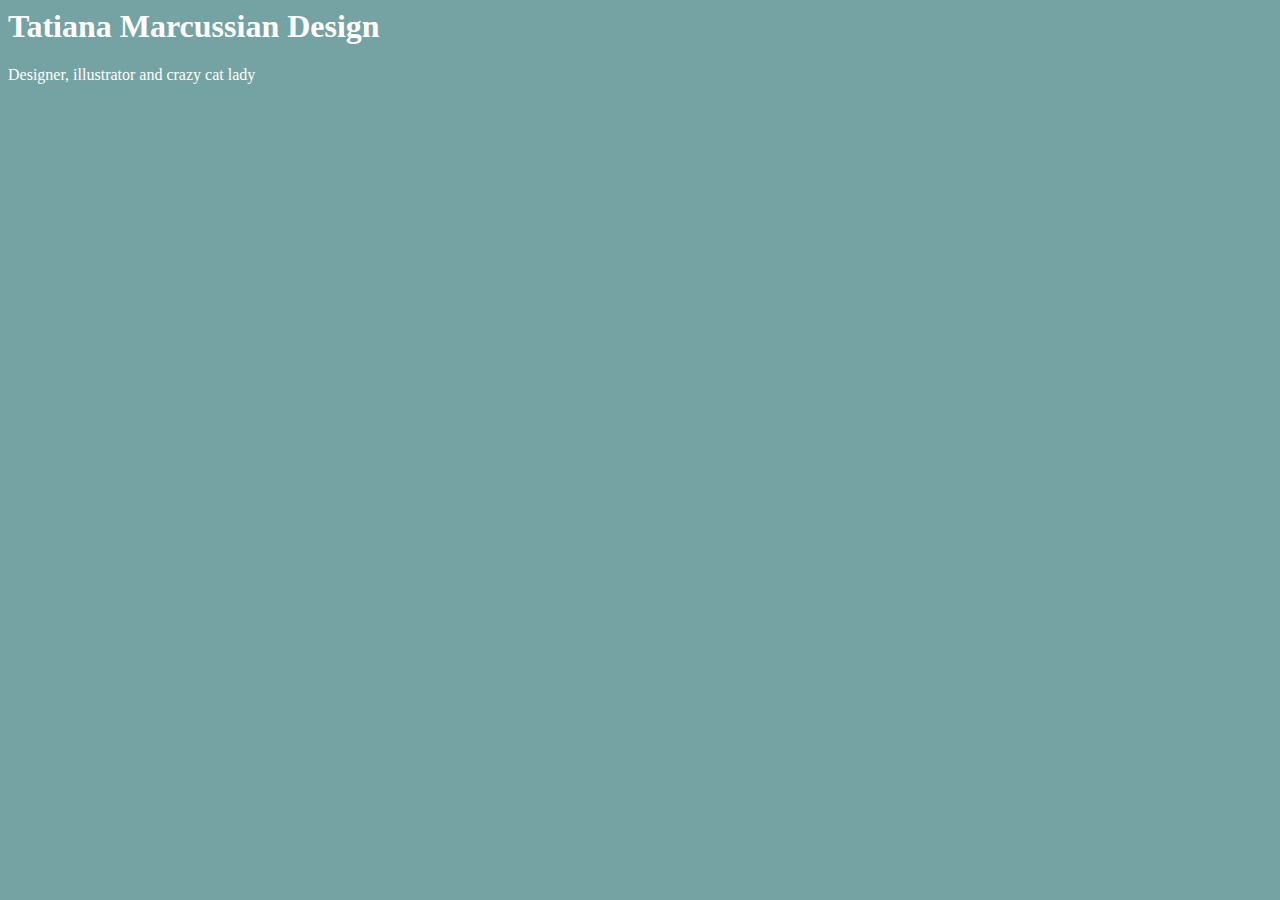
<file: index.html>
</<!DOCTYPE html>
<html>
<head>
	<title>Tatiana Marcussian</title>
	<link rel="stylesheet" type="text/css" href="css/style.css"
</head>

<body>
<h1>Tatiana Marcussian Design</h1>

<p>Designer, illustrator and crazy cat lady</p>
</body>
</html>
</file>
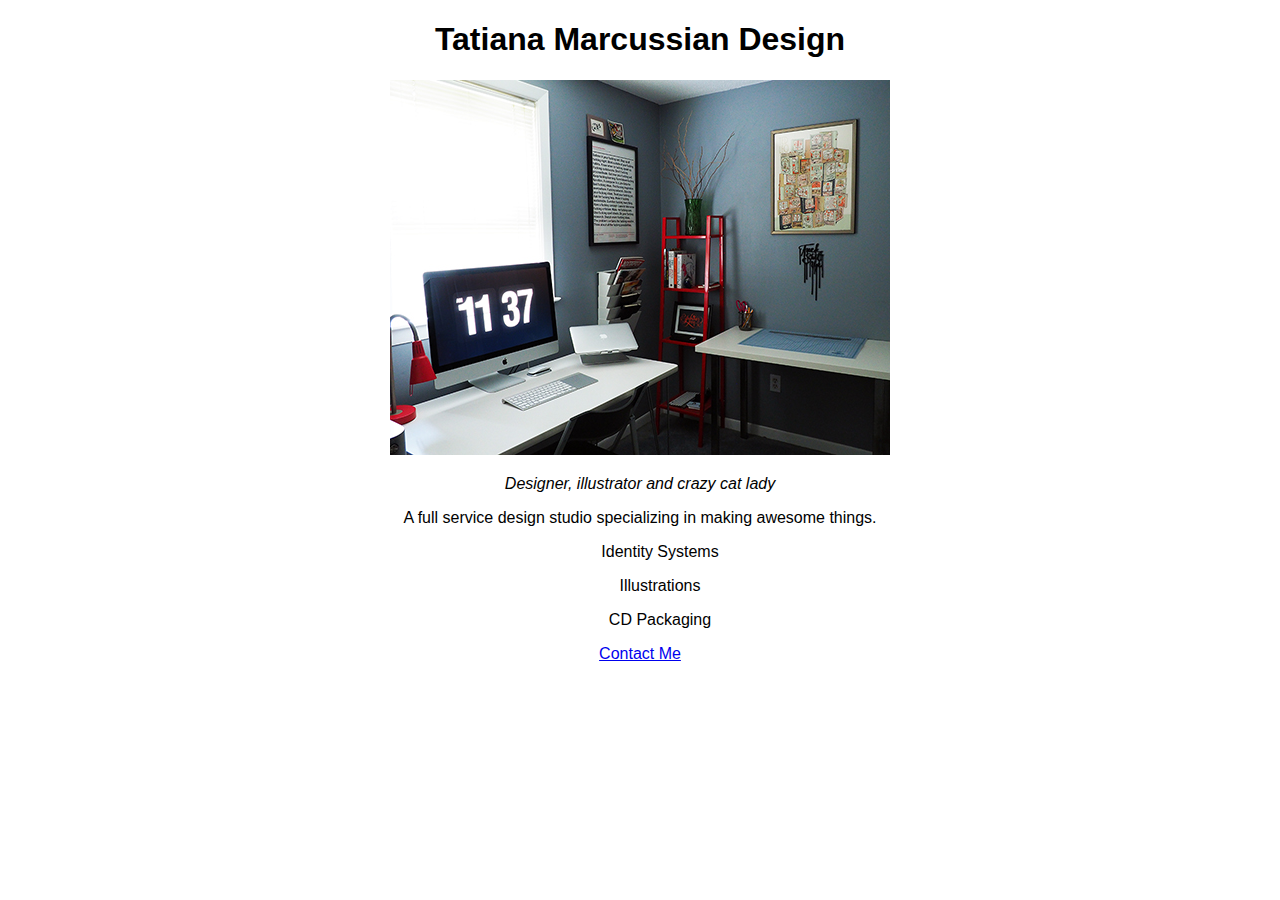
<file: week 2/index.html>
<!DOCTYPE html>
<html>
<head>
	<title>Tatiana Marcussian Design</title>
	<link rel="stylesheet" type="text/css" href="css/style.css">
</head>
<body>
	<div id="container">
	<h1>Tatiana Marcussian Design</h1>	
	<img src=images/studio.jpg>
	<p id="slogan"> Designer, illustrator and crazy cat lady</p>
	<p>	A full service design studio specializing in making awesome things.</p>
	
	<ul>Identity Systems</ul>
	<ul>Illustrations</ul>
	<ul>CD Packaging</ul>

	<a href="mailto:tatiana@tatdidthat.com?subject=Hello!">Contact Me</a>
	</div>	
</body
</html>
</file>
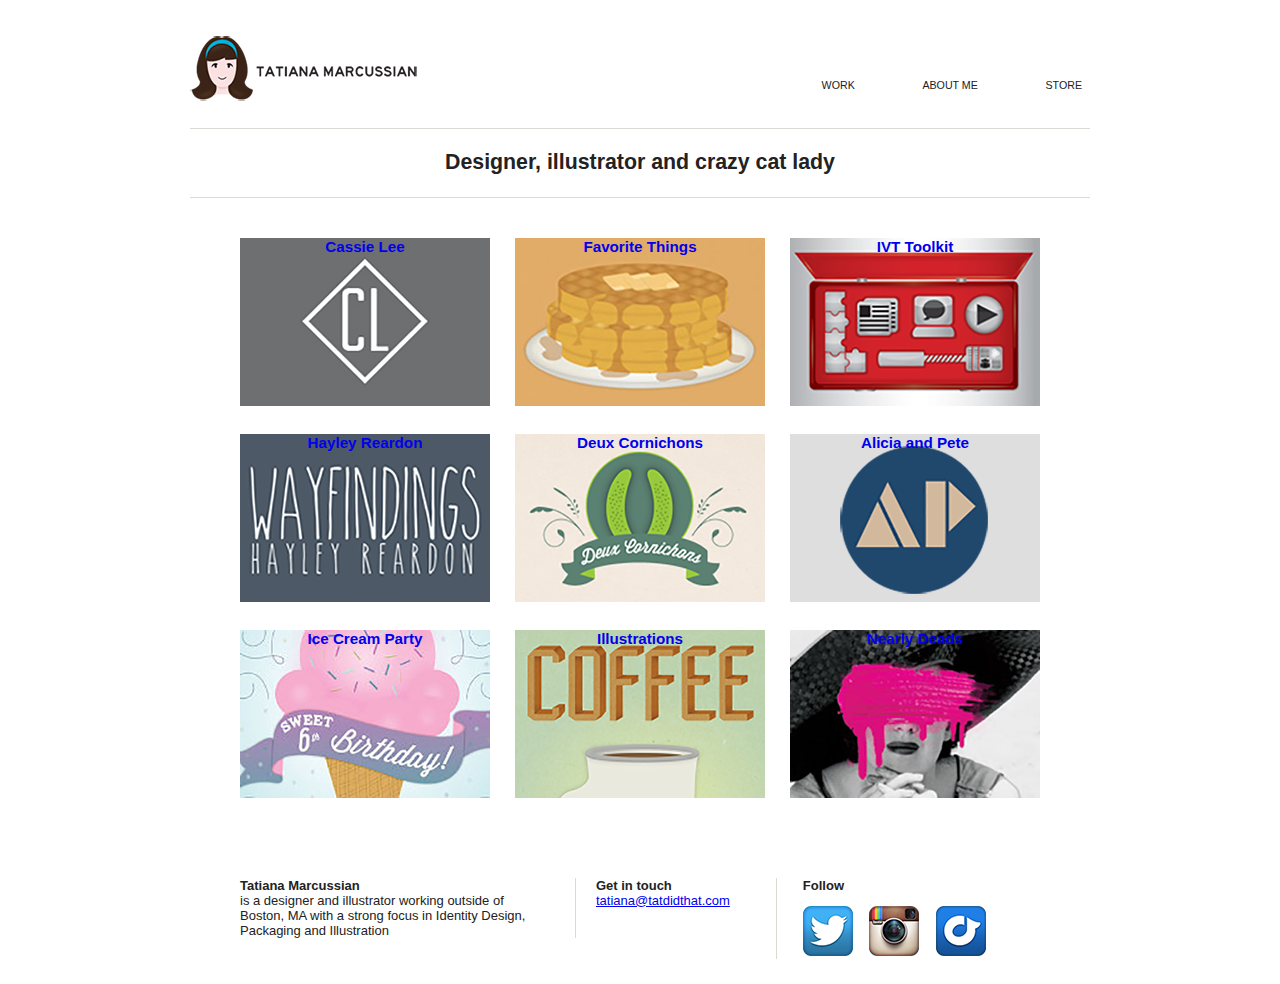
<file: week3/index.html>
<!DOCTYPE html>
<html>
<head>
	<meta charset="utf-8">
	<title>Tatiana Marcussian Design</title>
	<link rel="stylesheet" type="text/css" href="css/style.css">
	<link rel="stylesheet" type="text/css" href="css/responsive.css">
	<meta name="viewport" content="width=device-width, initial-scale=1">
</head>
<body>
	<div class="wrapper" class="clearfix"> 
	
		<header>
			<a href="index.html" target="_blank">
			<img src="images/LOGOtest6.png"></a>
			<nav>
				<a href="index.html">Work</a> 
				<a href="about.html">About Me</a>
				<a href="">Store</a>
			</nav>
		</header>
		<h1>Designer, illustrator and crazy cat lady</h1>
		<main>
			<section class="maincontainer" class="clearfix">
				<a href="portfolio.html#">
					<figure>
						<img src="images/cassiethumb.jpg" alt="Identity Design">
						<figcaption><h3>Cassie Lee</h3></figcaption>
					</figure>
				</a>
				<a href="portfolio.html#">
					<figure>
						<img src="images/waffles.jpg" alt="Illustrations">
						<figcaption><h3>Favorite Things</h3></figcaption>
					</figure>
				</a>
				<a href="portfolio.html#toolkit">
					<figure>
						<img src="images/tool.png" alt="Digital Design">
						<figcaption><h3>IVT Toolkit</h3></figcaption>
					</figure>
				</a> 
				<a href="portfolio.html#">
					<figure>
						<img src="images/way.png" alt="Packaging">
						<figcaption><h3>Hayley Reardon</h3></figcaption>
					</figure>
				</a>
				<a href="portfolio.html#">
					<figure>
						<img src="images/dc.png" alt="Identity Design">
						<figcaption><h3>Deux Cornichons</h3></figcaption>
					</figure>
				</a> 
				<a href="portfolio.html#">
					<figure>
						<img src="images/ap.png" alt="Identity Design">
						<figcaption><h3>Alicia and Pete</h3></figcaption>
					</figure>
				</a> 
					<a href="portfolio.html#">
					<figure>
						<img src="images/icecream.jpg" alt="Identity Design">
						<figcaption><h3>Ice Cream Party</h3></figcaption>
					</figure>
				</a>
				<a href="portfolio.html#">
					<figure>
						<img src="images/coffee.png" alt="Illustrations">
						<figcaption><h3>Illustrations</h3></figcaption>
					</figure>
				</a> 
				<a href="portfolio.html#">
					<figure>
						<img src="images/tonight.jpg" alt="Packaging">
						<figcaption><h3>Nearly Deads</h3></figcaption>
					</figure>
				</a> 
			</section>
	</main>	
		<section id="bottomblock" class="clearfix">
		<div>
			<section class="footercolumnleft">
				<h4>Tatiana Marcussian</h4>
				<p>is a designer and illustrator working outside of Boston, MA with a strong focus in Identity Design, Packaging and Illustration</p>
			</section>	
			<section class="footercolumncenter">
				<h4>Get in touch</h4>
				<p><a href="mailto:tatiana@tatdidthat.com?subject=Hello!" target="_blank">tatiana@tatdidthat.com</a></p>
			</section>
			<section class="footercolumnright">
				<h4>Follow</h4>
				<ul class="socialbuttons">
					<li> 
						<a href="http://www.twitter.com/tatmarcussian" target="_blank">
						<img src="images/social-twitter.png"></a>
					</li>
					<li> 
						<a href="http://www.instagram.com/tatdidthat" target="_blank">
						<img src="images/social-instagram.png"></a>
					</li>
					<li> 
						<a href="http://www.rdio.com/people/TatianaMarcussian" target="_blank">
						<img src="images/social-rdio.png"></a>
					</li>
		</div>	
	</div>	
</body>
</html>
</file>
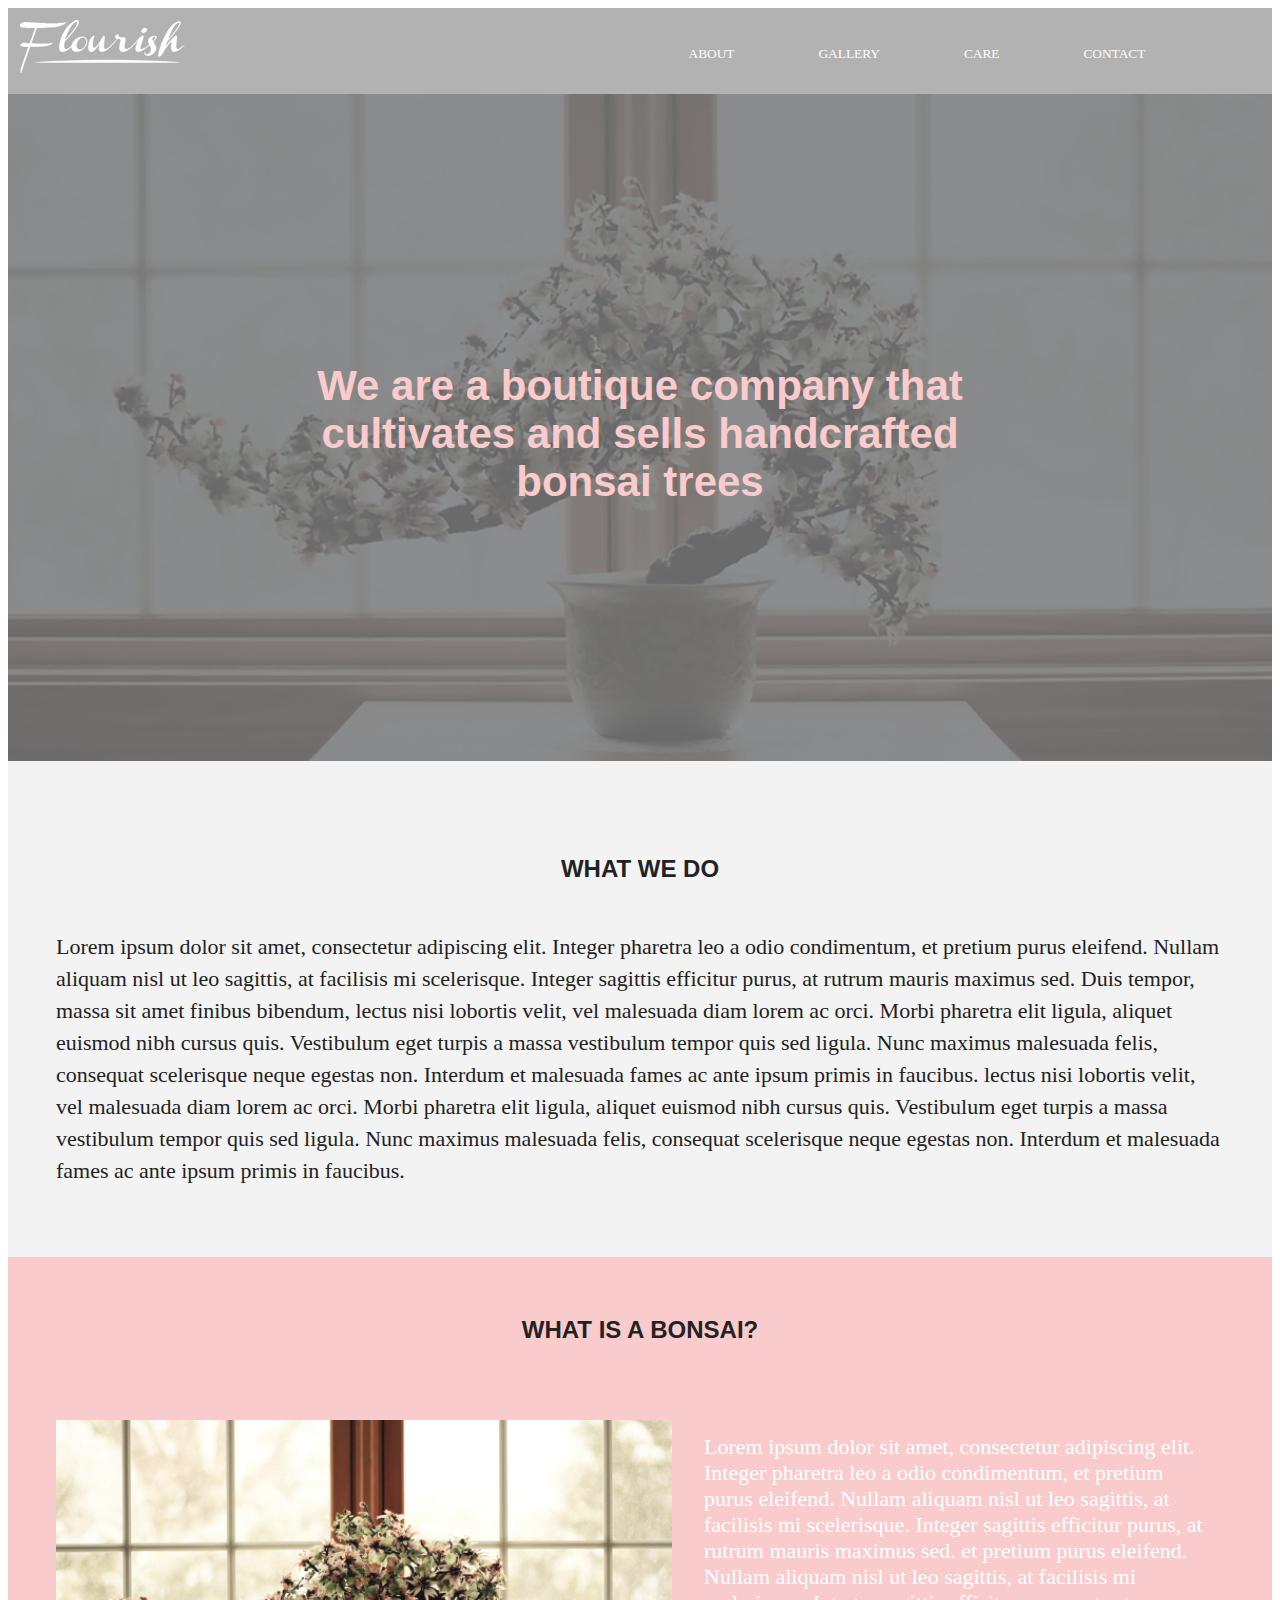
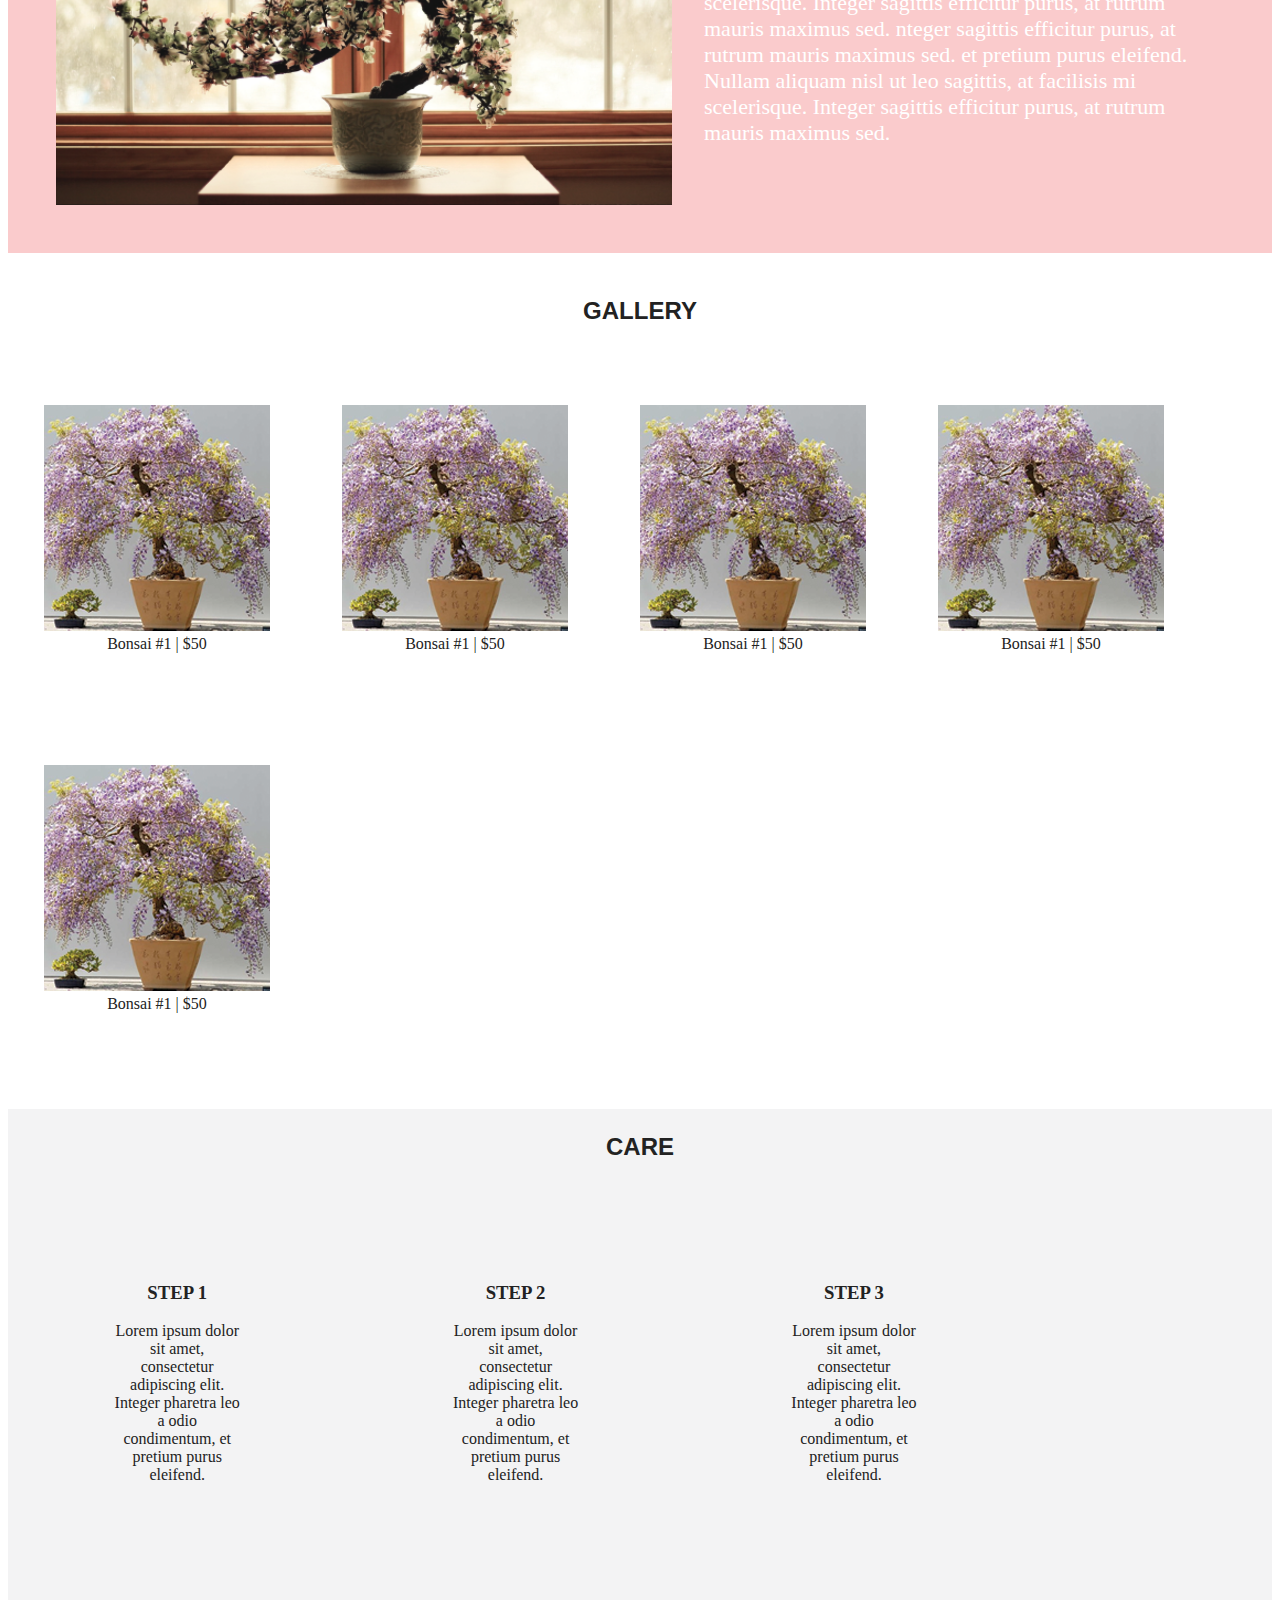
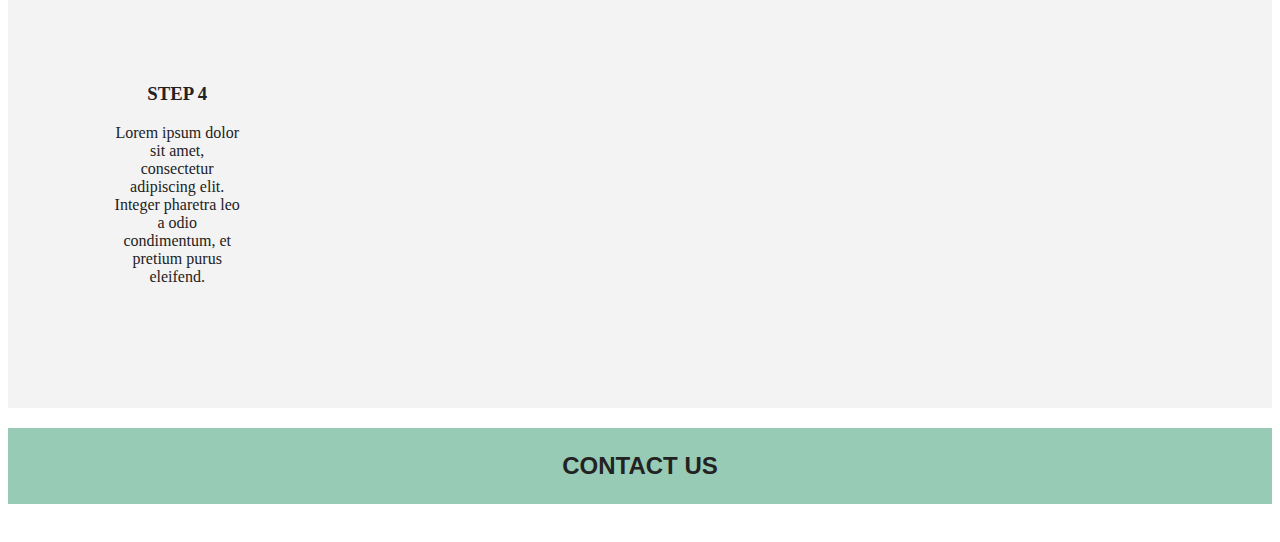
<file: week6/index.html>
<!DOCTYPE html>
<html>
<head>
	<meta charset="utf-8">
	<title>Flourish</title>
	<link rel="stylesheet" type="text/css" href="css/style.css">
</head>
<body>
	<div class ="wrapper">
	<div class="clearfix">
	<header>
		<img src="images/logo.png">
			<nav>
				<a href="#bio">ABOUT</a> 
				<a href="#gallery">GALLERY</a>
				<a href="#care">CARE</a>
				<a href="#contact">CONTACT</a>
			</nav>
	</header>
	
	<section id="splash">
		<div>	
			<h1> We are a boutique company that cultivates and sells handcrafted bonsai trees</h1>
		</div>
	</section>
	
	<section id="bio"> 
		<div>
			<h2>WHAT WE DO</h2>
			<p>Lorem ipsum dolor sit amet, consectetur adipiscing elit. Integer pharetra leo a odio condimentum, et pretium purus eleifend. Nullam aliquam nisl ut leo sagittis, at facilisis mi scelerisque. Integer sagittis efficitur purus, at rutrum mauris maximus sed. Duis tempor, massa sit amet finibus bibendum, lectus nisi lobortis velit, vel malesuada diam lorem ac orci. Morbi pharetra elit ligula, aliquet euismod nibh cursus quis. Vestibulum eget turpis a massa vestibulum tempor quis sed ligula. Nunc maximus malesuada felis, consequat scelerisque neque egestas non. Interdum et malesuada fames ac ante ipsum primis in faucibus.
			lectus nisi lobortis velit, vel malesuada diam lorem ac orci. Morbi pharetra elit ligula, aliquet euismod nibh cursus quis. Vestibulum eget turpis a massa vestibulum tempor quis sed ligula. Nunc maximus malesuada felis, consequat scelerisque neque egestas non. Interdum et malesuada fames ac ante ipsum primis in faucibus. </p>
		</div>
	</section>	
	<section id="bonsai" class="clearfix">
		<div>
			<h2>WHAT IS A BONSAI?</h2>
			<img src="images/bonsai.png">
			<p>Lorem ipsum dolor sit amet, consectetur adipiscing elit. Integer pharetra leo a odio condimentum, et pretium purus eleifend. Nullam aliquam nisl ut leo sagittis, at facilisis mi scelerisque. Integer sagittis efficitur purus, at rutrum mauris maximus sed. et pretium purus eleifend. Nullam aliquam nisl ut leo sagittis, at facilisis mi scelerisque. Integer sagittis efficitur purus, at rutrum mauris maximus sed. nteger sagittis efficitur purus, at rutrum mauris maximus sed. et pretium purus eleifend. Nullam aliquam nisl ut leo sagittis, at facilisis mi scelerisque. Integer sagittis efficitur purus, at rutrum mauris maximus sed. </p>
		</div>
	</section>
	<section id="gallery" class="clearfix">
		<div>
		<h2>GALLERY</h2>
			<section class="columns">
				<figure>
					<img src="images/bonsai1.png" alt="bonsai">
					<figcaption>Bonsai #1 | $50</figcaption>
				</figure>
				<figure>
					<img src="images/bonsai1.png" alt="bonsai">
					<figcaption>Bonsai #1 | $50</figcaption>
				</figure>
				<figure>
					<img src="images/bonsai1.png" alt="bonsai">
					<figcaption>Bonsai #1  | $50</figcaption>
				</figure>
				<figure>
					<img src="images/bonsai1.png" alt="bonsai">
					<figcaption>Bonsai #1 | $50</figcaption>
				</figure>
				<figure>
					<img src="images/bonsai1.png" alt="bonsai">
					<figcaption>Bonsai #1 | $50</figcaption>
				</figure>
			</section>	
		</div>
	</section>
	<section id="care" class="clearfix">
		<div>
			<h2>CARE</h2>
			<section class="stepcolumns">
				<h3>STEP 1</h3>
				<p>Lorem ipsum dolor sit amet, consectetur adipiscing elit. Integer pharetra leo a odio condimentum, et pretium purus eleifend.</p>
			</section>	
			<section class="stepcolumns">
				<h3>STEP 2</h3>
				<p>Lorem ipsum dolor sit amet, consectetur adipiscing elit. Integer pharetra leo a odio condimentum, et pretium purus eleifend.</p>
			</section>	
			<section class="stepcolumns">
				<h3>STEP 3</h3>
				<p>Lorem ipsum dolor sit amet, consectetur adipiscing elit. Integer pharetra leo a odio condimentum, et pretium purus eleifend.</p>
			</section>
			<section class="stepcolumns">
				<h3>STEP 4</h3>
				<p>Lorem ipsum dolor sit amet, consectetur adipiscing elit. Integer pharetra leo a odio condimentum, et pretium purus eleifend.</p>
			</section>		
		</div>	
	</section>
	<section id="contact">
		<h2>CONTACT US</h2>
	</section>		
</body>
</html>
</file>
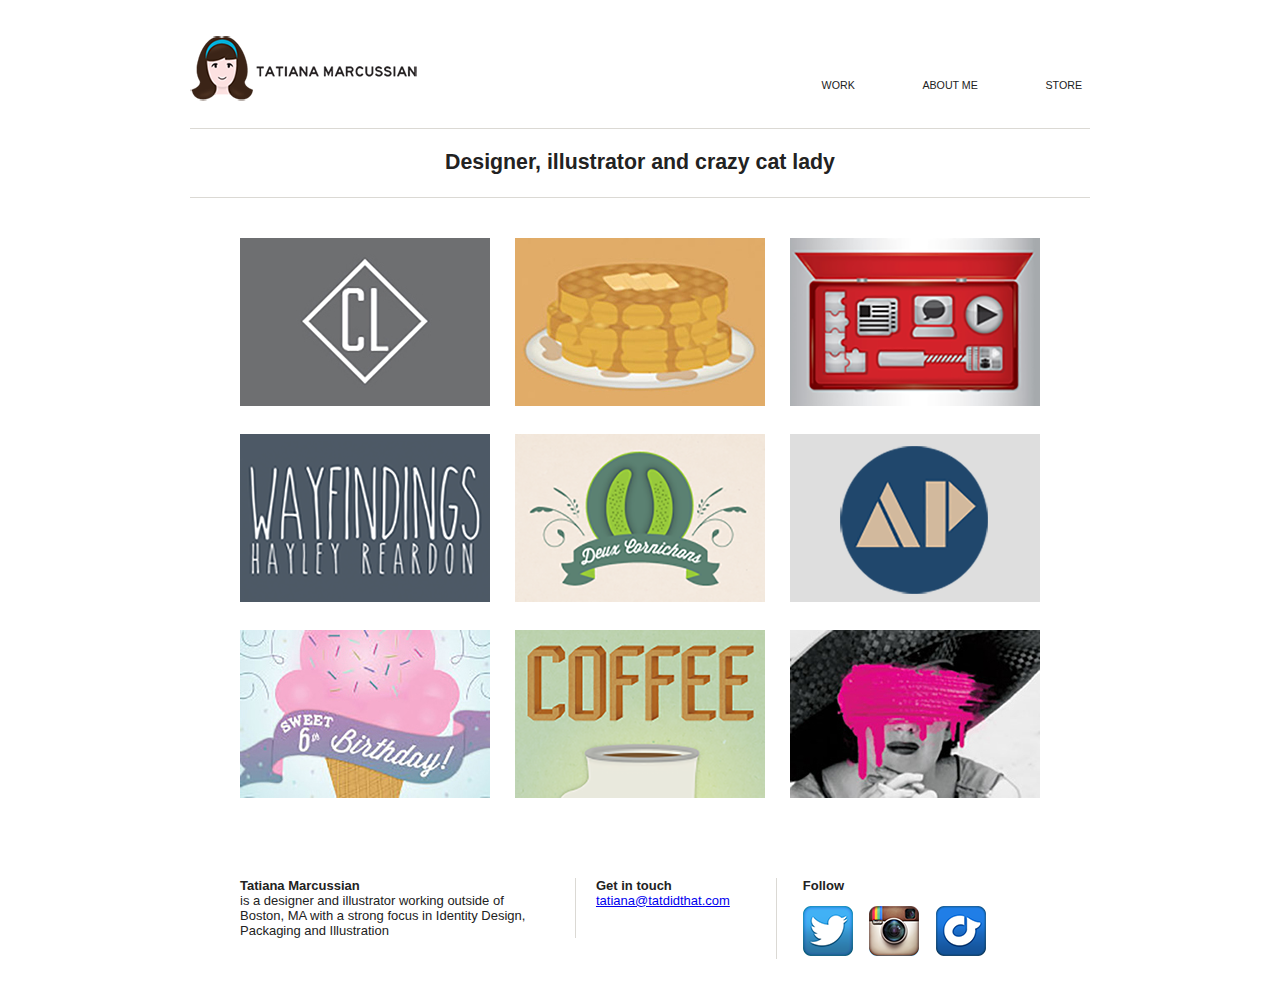
<file: week9/index.html>
<!DOCTYPE html>
<html>
<head>
	<meta charset="utf-8">
	<title>Tatiana Marcussian Design</title>
	<link rel="stylesheet" type="text/css" href="css/style.css">
	<link rel="stylesheet" type="text/css" href="css/responsive.css">
	<meta name="viewport" content="width=device-width, initial-scale=1">
</head>
<body>
	<div class="wrapper" class="clearfix"> 
	
		<header>
			<a href="index.html" target="_blank">
			<img src="images/LOGOtest6.png"></a>
			<nav>
				<a href="index.html">Work</a> 
				<a href="about.html">About Me</a>
				<a href="https://squareup.com/market/tatiana-marcussian-design">Store</a>
			</nav>
		</header>
		<h1>Designer, illustrator and crazy cat lady</h1>
		<main>
			<section class="maincontainer" class="clearfix">
				<a href="portfolio.html#">
					<figure>
						<img src="images/cassiethumb.jpg" alt="Identity Design">
						<figcaption><h3>Cassie Lee</h3></figcaption>
					</figure>
				</a>
				<a href="portfolio.html#">
					<figure>
						<img src="images/waffles.jpg" alt="Illustrations">
						<figcaption><h3>Favorite Things</h3></figcaption>
					</figure>
				</a>
				<a href="portfolio.html#toolkit">
					<figure>
						<img src="images/tool.png" alt="Digital Design">
						<figcaption><h3>IVT Toolkit</h3></figcaption>
					</figure>
				</a> 
				<a href="portfolio.html#">
					<figure>
						<img src="images/way.png" alt="Packaging">
						<figcaption><h3>Hayley Reardon</h3></figcaption>
					</figure>
				</a>
				<a href="portfolio.html#">
					<figure>
						<img src="images/dc.png" alt="Identity Design">
						<figcaption><h3>Deux Cornichons</h3></figcaption>
					</figure>
				</a> 
				<a href="portfolio.html#">
					<figure>
						<img src="images/ap.png" alt="Identity Design">
						<figcaption><h3>Alicia and Pete</h3></figcaption>
					</figure>
				</a> 
					<a href="portfolio.html#">
					<figure>
						<img src="images/icecream.jpg" alt="Identity Design">
						<figcaption><h3>Ice Cream Party</h3></figcaption>
					</figure>
				</a>
				<a href="portfolio.html#">
					<figure>
						<img src="images/coffee.png" alt="Illustrations">
						<figcaption><h3>Illustrations</h3></figcaption>
					</figure>
				</a> 
				<a href="portfolio.html#">
					<figure>
						<img src="images/tonight.jpg" alt="Packaging">
						<figcaption><h3>Nearly Deads</h3></figcaption>
					</figure>
				</a> 
			</section>
	</main>	
		<section id="bottomblock" class="clearfix">
		<div>
			<section class="footercolumnleft">
				<h4>Tatiana Marcussian</h4>
				<p>is a designer and illustrator working outside of Boston, MA with a strong focus in Identity Design, Packaging and Illustration</p>
			</section>	
			<section class="footercolumncenter">
				<h4>Get in touch</h4>
				<p><a href="mailto:tatiana@tatdidthat.com?subject=Hello!" target="_blank">tatiana@tatdidthat.com</a></p>
			</section>
			<section class="footercolumnright">
				<h4>Follow</h4>
				<ul class="socialbuttons">
					<li> 
						<a href="http://www.twitter.com/tatmarcussian" target="_blank">
						<img src="images/social-twitter.png"></a>
					</li>
					<li> 
						<a href="http://www.instagram.com/tatdidthat" target="_blank">
						<img src="images/social-instagram.png"></a>
					</li>
					<li> 
						<a href="http://www.rdio.com/people/TatianaMarcussian" target="_blank">
						<img src="images/social-rdio.png"></a>
					</li>
				</ul>	
		</div>	
	</div>	
</body>
</html>
</file>
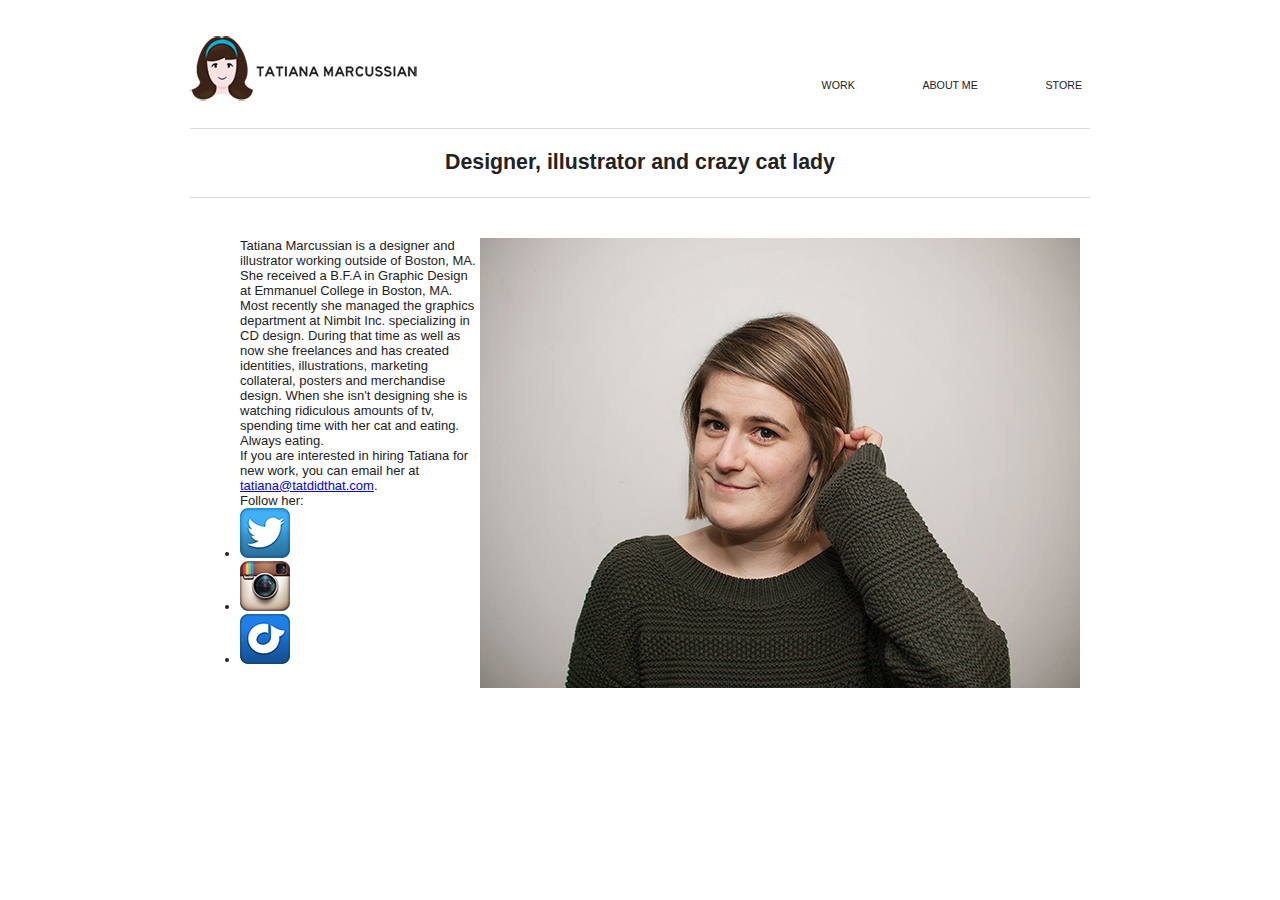
<file: week3/about.html>
<!DOCTYPE html>
<html>
<head>
	<meta charset="utf-8">
	<title>Tatiana Marcussian Design</title>
	<link rel="stylesheet" type="text/css" href="css/style.css">
	<meta name="viewport" content="width=device-width, initial-scale=1">
</head>
<body>
	<div class="wrapper" class="clearfix"> 
		<header>
			<a href="index.html" target="_blank">
			<img src="images/LOGOtest6.png">
			<nav>
				<a href="index.html">Work</a> 
				<a href="about.html">About Me</a>
				<a href="">Store</a>
			</nav>
		</header>
		<h1>Designer, illustrator and crazy cat lady</h1>
		<main>
			<section class="maincontainer" class="clearfix">
				<img src="images/headshot.jpg" alt="Tatiana Marcussian">
				<div id="sidebar">
				<p>Tatiana Marcussian is a designer and illustrator working outside of Boston, MA. She received a B.F.A in Graphic Design at Emmanuel College in Boston, MA. Most recently she managed the graphics department at Nimbit Inc. specializing in CD design. During that time as well as now she freelances and has created identities, illustrations, marketing collateral, posters and merchandise design. 
				When she isn't designing she is watching ridiculous amounts of tv, spending time with her cat and eating. Always eating.</p>
				<p>If you are interested in hiring Tatiana for new work, you can email her at 
				<a href="mailto:tatiana@tatdidthat.com?subject=Hello!" target="_blank">tatiana@tatdidthat.com</a>. 
				<p>Follow her:</p>
					<li> 
						<a href="http://www.twitter.com/tatmarcussian" target="_blank">
						<img src="images/social-twitter.png"></a>
					</li>
					<li> 
						<a href="http://www.instagram.com/tatdidthat" target="_blank">
						<img src="images/social-instagram.png"></a>
					</li>
					<li> 
						<a href="http://www.rdio.com/people/TatianaMarcussian" target="_blank">
						<img src="images/social-rdio.png"></a>
					</li>
					</div>
			</section>		
		</main>
	</div>	
</body>
</html>
</file>
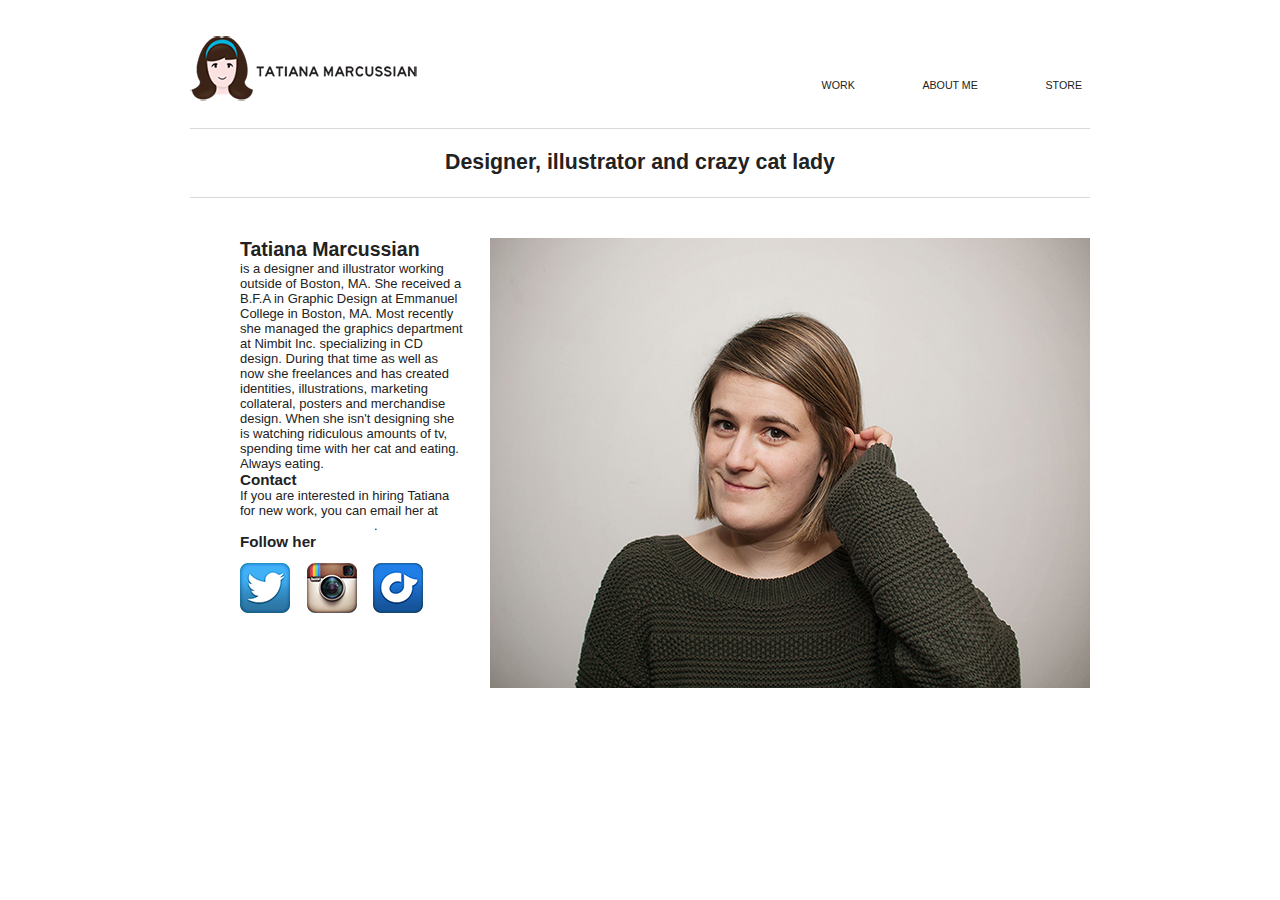
<file: week9/about.html>
<!DOCTYPE html>
<html>
<head>
	<meta charset="utf-8">
	<title>Tatiana Marcussian Design</title>
	<link rel="stylesheet" type="text/css" href="css/style.css">
	<meta name="viewport" content="width=device-width, initial-scale=1">
</head>
<body>
	<div class="wrapper" class="clearfix"> 
		<header>
			<a href="index.html" target="_blank">
			<img src="images/LOGOtest6.png">
			<nav>
				<a href="index.html">Work</a> 
				<a href="about.html">About Me</a>
				<a href="">Store</a>
			</nav>
		</header>
		<h1>Designer, illustrator and crazy cat lady</h1>
		<main>
			<section class="maincontainer" class="clearfix">
				<img src="images/headshot.jpg" alt="Tatiana Marcussian">
				<div id="sidebar">
				<h2>Tatiana Marcussian</h2>
				<p>is a designer and illustrator working outside of Boston, MA. She received a B.F.A in Graphic Design at Emmanuel College in Boston, MA. Most recently she managed the graphics department at Nimbit Inc. specializing in CD design. During that time as well as now she freelances and has created identities, illustrations, marketing collateral, posters and merchandise design. 
				When she isn't designing she is watching ridiculous amounts of tv, spending time with her cat and eating. Always eating.</p>
				<h3>Contact</h3>
				<p>If you are interested in hiring Tatiana for new work, you can email her at 
				<a href="mailto:tatiana@tatdidthat.com?subject=Hello!" target="_blank">tatiana@tatdidthat.com</a>. 
				<h3>Follow her</h3>
					<ul class="socialbuttons">
							<li> 
						<a href="http://www.twitter.com/tatmarcussian" target="_blank">
							<img src="images/social-twitter.png"></a>
						</li>
						<li> 
							<a href="http://www.instagram.com/tatdidthat" target="_blank">
							<img src="images/social-instagram.png"></a>
						</li>
						<li> 
							<a href="http://www.rdio.com/people/TatianaMarcussian" target="_blank">
							<img src="images/social-rdio.png"></a>
						</li>
					</ul>
				</div>
			</section>		
		</main>
	</div>	
</body>
</html>
</file>
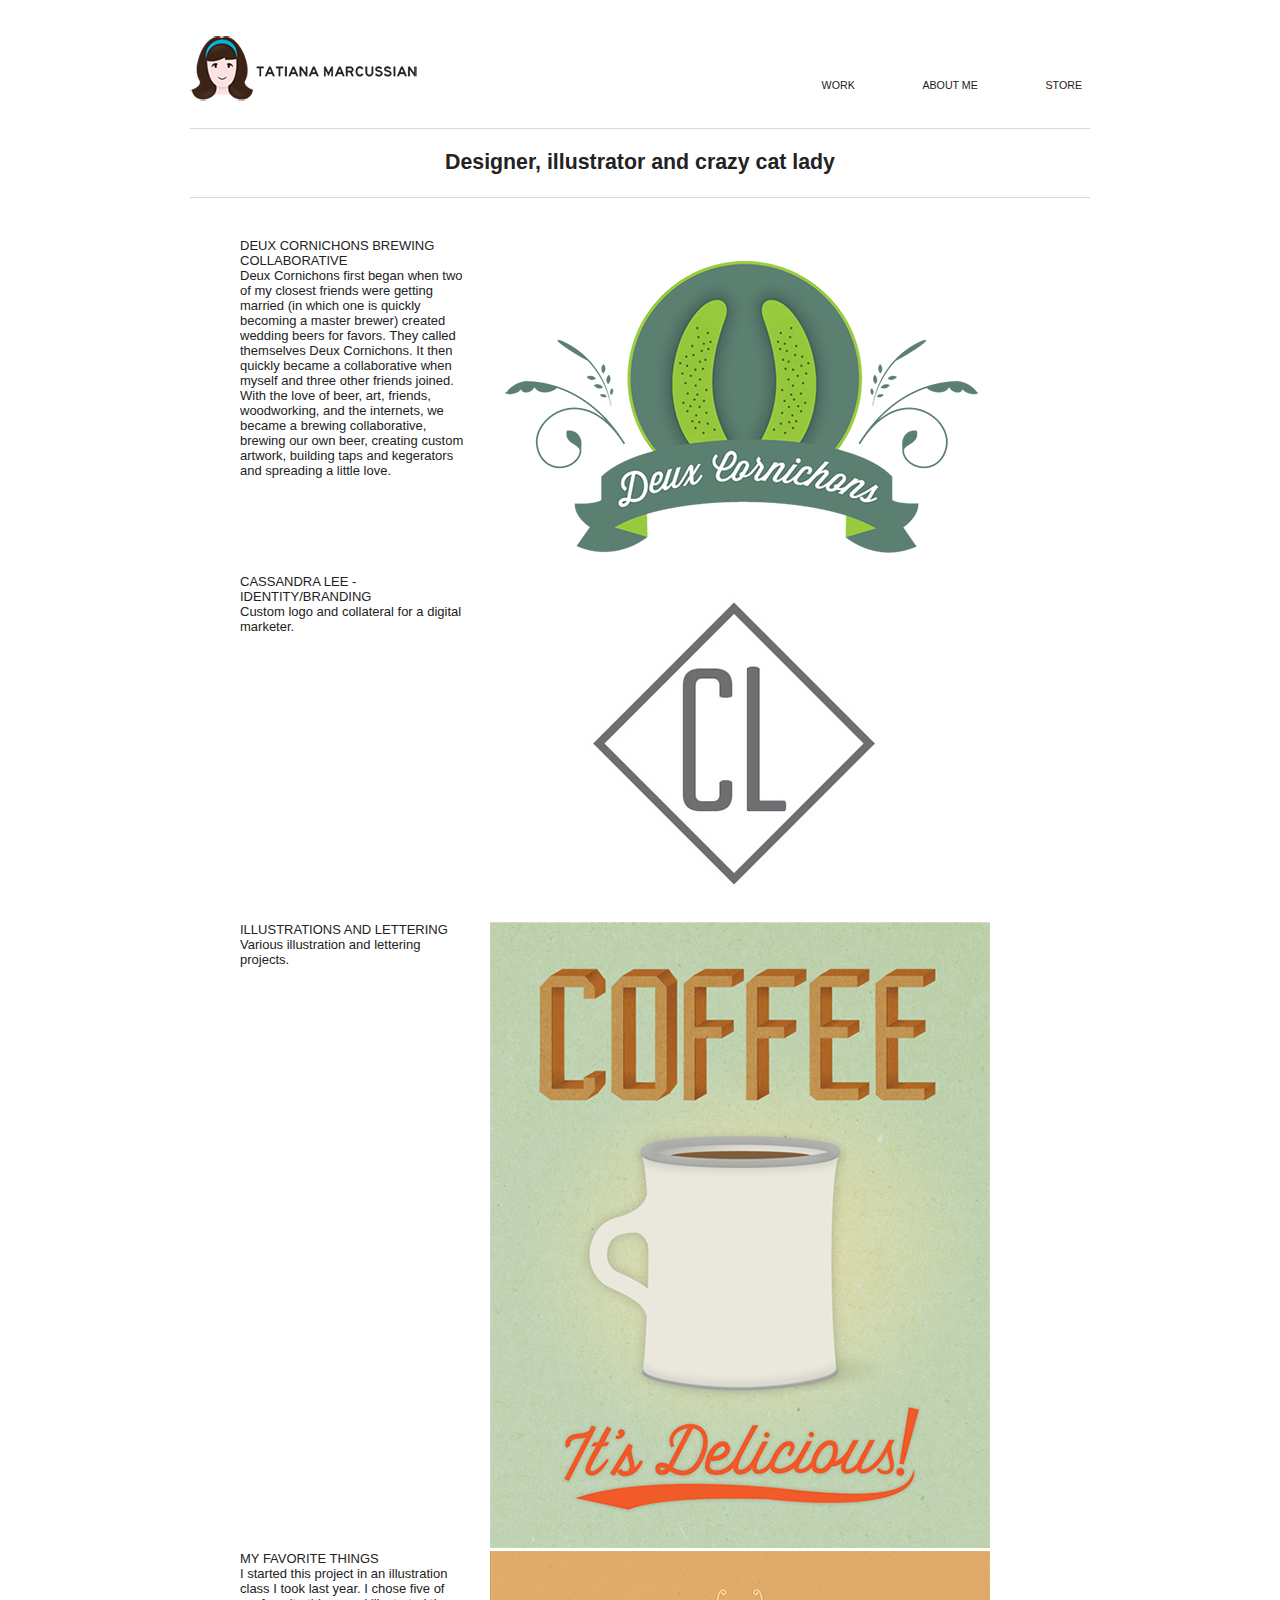
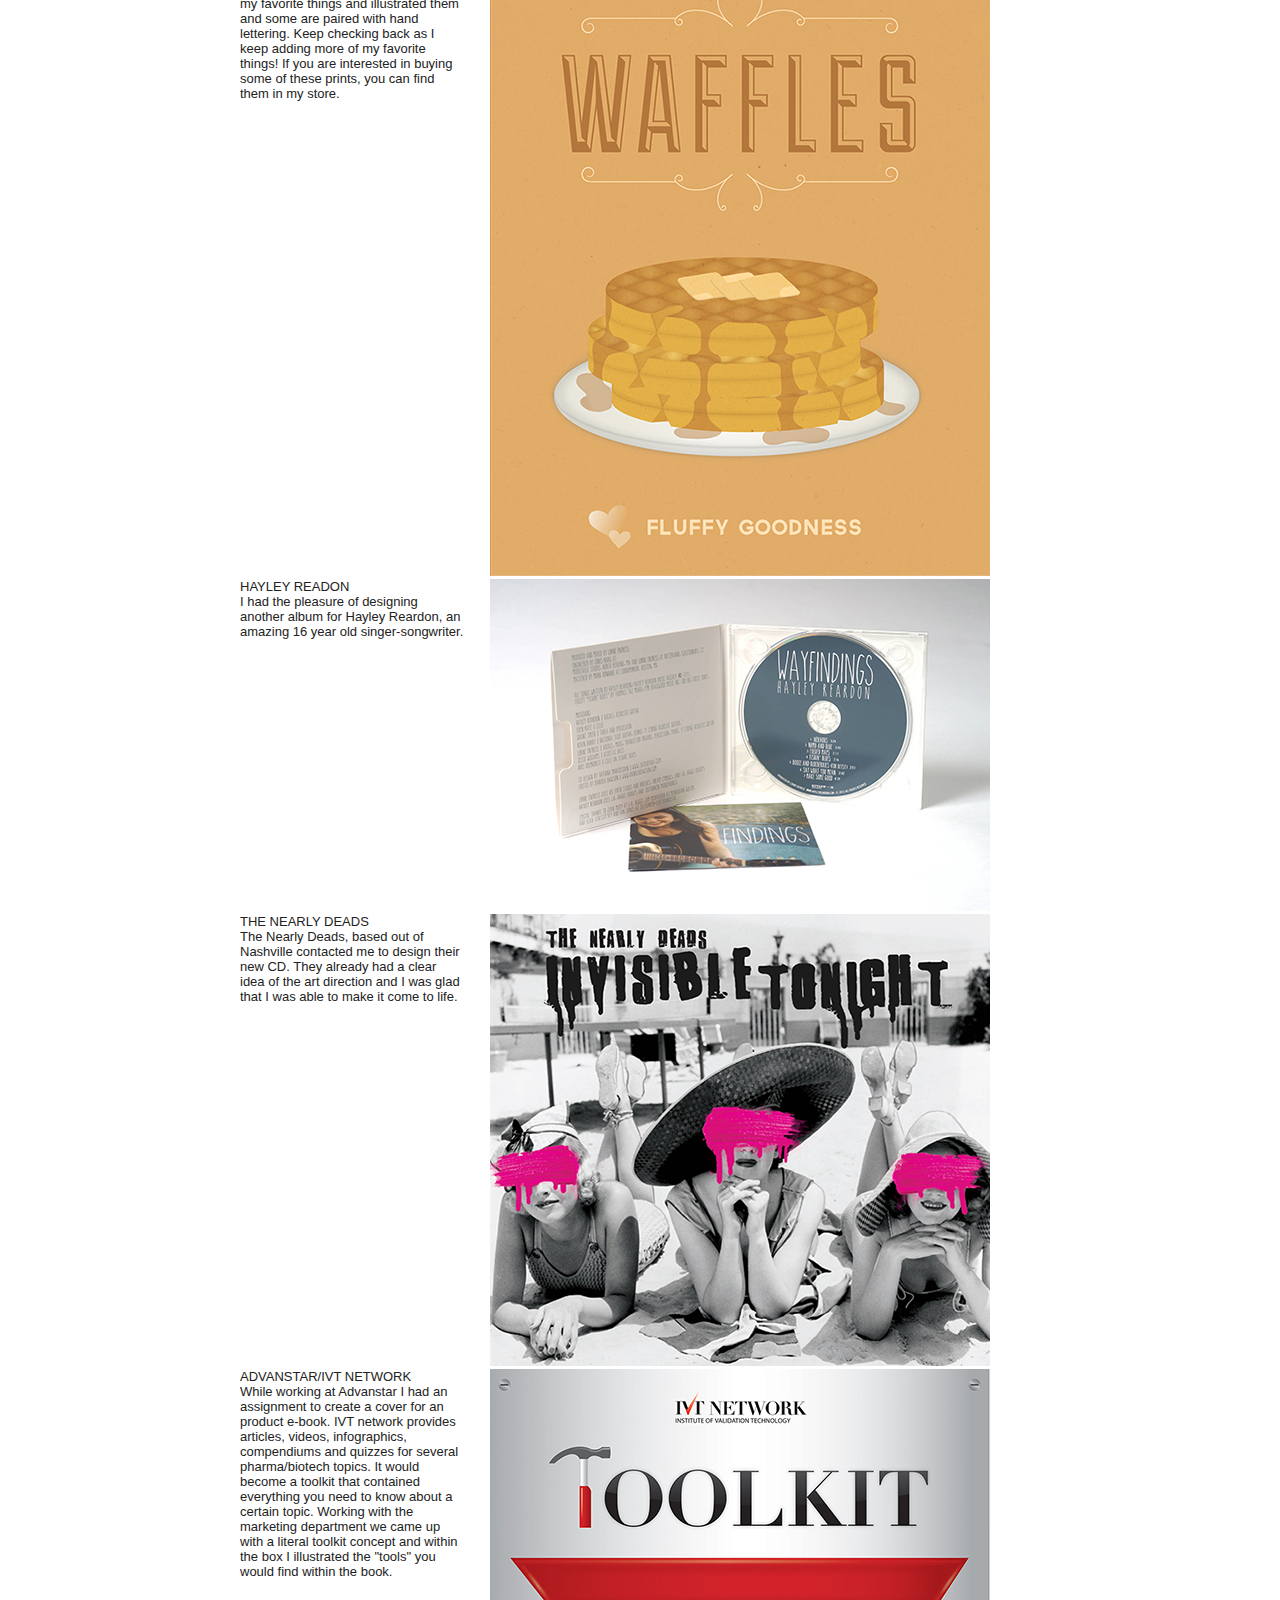
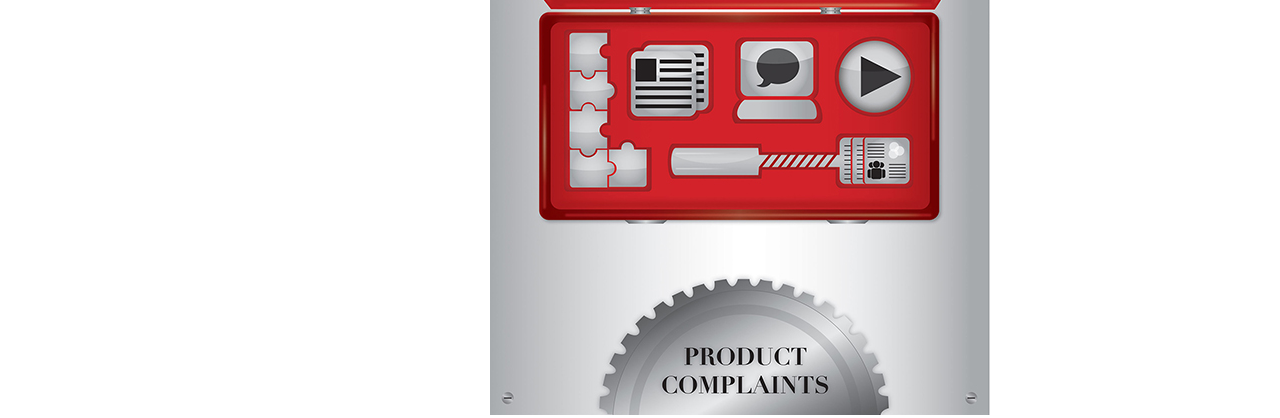
<file: week9/portfolio.html>
<!DOCTYPE html>
<html>
<head>
	<meta charset="utf-8">
	<title>Tatiana Marcussian Design</title>
	<link rel="stylesheet" type="text/css" href="css/style.css">
	<meta name="viewport" content="width=device-width, initial-scale=1">
</head>
<body>
	<div class="wrapper" class="clearfix"> 
		<header>
			<a href="index.html" target="_blank">
			<img src="images/LOGOtest6.png">
			<nav>
				<a href="index.html">Work</a> 
				<a href="about.html">About Me</a>
				<a href="">Store</a>
			</nav>
		</header>
		<h1>Designer, illustrator and crazy cat lady</h1>
		<main>
		<section class="maincontainer" class="clearfix">
			<section id="deux">
				<img src="images/dclarge.png" alt="Identity Design">
				<div id="sidebar">
					<h>DEUX CORNICHONS BREWING COLLABORATIVE</h> 
					<p>Deux Cornichons first began when two of my closest friends were getting married (in which one is quickly becoming a master brewer) created wedding beers for favors. They called themselves Deux Cornichons. It then quickly became a collaborative when myself and three other friends joined. With the love of beer, art, friends, woodworking, and the internets, we became a brewing collaborative, brewing our own beer, creating custom artwork, building taps and kegerators and spreading a little love.</p>
					</div>
			</section>
			<section>
				<img src="images/Cassielarge.jpg" alt="Identity Design">
				<div id="sidebar">
					<h>CASSANDRA LEE - IDENTITY/BRANDING</h>
					<p>Custom logo and collateral for a digital marketer.</p> 
				</div>
			</section>
			<section>
				<img src="images/coffeelarge.png" alt="Illustrations">
				<div id="sidebar">
					<h>ILLUSTRATIONS AND LETTERING</h>
					<p>Various illustration and lettering projects.</p> 
				</div>
			</section>
			<section>
				<img src="images/waffleslarge.png" alt="Digital Design">
				<div id="sidebar">
					<h>MY FAVORITE THINGS</h>
					<p>I started this project in an illustration class I took last year. I chose five of my favorite things and illustrated them and some are paired with hand lettering. Keep checking back as I keep adding more of my favorite things! If you are interested in buying some of these prints, you can find them in my store.</p> 
					</div>
			</section>
			<section>
				<img src="images/waylarge.jpg" alt="Identity Design">
				<div id="sidebar">
					<h>HAYLEY READON</h> 
					<p>I had the pleasure of designing another album for Hayley Reardon, an amazing 16 year old singer-songwriter.</p>
				</div>	
			</section>
			<section>
				<img src="images/tonightlarge.jpg" alt="Packaging">
				<div id="sidebar">
					<h>THE NEARLY DEADS</h>
					<P>The Nearly Deads, based out of Nashville contacted me to design their new CD. They already had a clear idea of the art direction and I was glad that I was able to make it come to life.</p>
				</dive>			
			</section>
			<section>
				<img src="images/toolkit.jpg" alt="Digital Design">
				<div id="sidebar">
					<h>ADVANSTAR/IVT NETWORK</h>
					<p>While working at Advanstar I had an assignment to create a cover for an product e-book. IVT network provides articles, videos, infographics, compendiums and quizzes for several pharma/biotech topics. It would become a toolkit that contained everything you need to know about a certain topic. Working with the marketing department we came up with a literal toolkit concept and within the box I illustrated the "tools" you would find within the book. </p>
				</div>	
			</section>
		</section>
		</main>
	</div>	
</body>
</html>
</file>
<file: css/style.css>
body {
	background: #75A3A3;
	color: white;
}
</file>
<file: week 2/css/style.css>
body {
	background: #fff;
	color: #000;
	font-family: "Helvetica", sans-serif;
}

#slogan {
	font-style: italic;
}

#container {
	text-align: center;
}
</file>
<file: week3/css/style.css>
* { margin:0; padding:0; box-sizing:border-box; }

body {
    background: #FFFFFF;
    color: #222;
    font-family: gotham, sans-serif;
    font-size: 13px;
}

.wrapper {
    margin: 25px auto;
    position: relative;
    max-width: 900px;
}

header {
  position: relative; 
  display: block;
  border-bottom: 1px solid #DBD9D4;
  padding-bottom: 1em;
}
 
nav {
  float: right;
  display: block;
  padding: 4em 2em 0 0;
  margin-right: -50px;
}

nav a {
  font-size: 8pt;
  color: #222;
  text-transform: uppercase;
  text-decoration: none;
  padding: 3em;
}

h1 {
  font-size: 16pt;  
  color: #222;
  text-align: center;
  padding-top: 1em;
  padding-bottom: 1em;
  border-bottom: 1px solid #DBD9D4;
}

.maincontainer {
  height: 600px;
  margin: 40px auto;
  position: relative;
  padding: 0px 0 0 50px;
}

.maincontainer figure {
  float: left;
  position: relative;
  margin-right: 25px;
  margin-bottom: 25px 
}

#sidebar {
  float: left;
  position: relative;
  width: 240px;
  
}

figcaption {
  position: absolute;
  left: 0;
  right: 0;
  top: 0;
  bottom: 0;
  text-align: center;
}

figure:hover figcaption {
  background: #DBD9D4;
  color: #FFFFFF;
}

.footercolumnleft {
  float: left;
  border-right: 1px solid #DBD9D4;
  width: 37.33%;
  margin-left: 50px;
  padding-right: 3em;
 }

.footercolumncenter {
  float: left;
  margin-left: 20px;
  padding-right: 2em; 
}
 
.footercolumnright {
  float: left;
  margin-left: 20px;
  padding-left: 2em;
  border-left: 1px solid #DBD9D4;
} 

ul.socialbuttons li {
  display: inline-block;
  padding-top: 1em;
  padding-right: 1em;

}

.clearfix:after { 
   content: "."; 
   visibility: hidden; 
   display: block; 
   height: 0; 
   clear: both;
}
</file>
<file: week3/css/responsive.css>
@media screen and (max-width: 900px) and (min-width: 600px) {
	body{
		font-size: 12px;
	}

	.wrapper{
		width: 90%;
		left: 5%;
	}
		
}

@media screen and (max-width: 600px) {
	body{
		font-size: 12px;
	}
	
	.wrapper {
	width: 60%;
	}
		
	nav {
		margin-top: 5.5em;
	}

	h1 {
		font-size: 14pt;
	}
	

.footercolumnleft {
  width: 40%;
}

.footercolumncenter {
  width: 40%;
}
 
.footercolumnright {
  width: 40%;
}
}
</file>
<file: week6/css/style.css>
section>div {
	margin: auto;
}
body {
	font-family: "Helvetica" sans-serif;
	color: #222;
}

header {
	background-color: #B2B2B2;
	padding: .75em;
	position: relative;
}

nav {
	float: right;
	padding: 1.5em 3em 0 0;
	display:block;
}

nav a	{
	font-size: 10pt;
	color: #ffffff;
	text-decoration: none;
	padding: 1em;
	margin-right: 4em;
}

section#splash {
	height: 500pt;
	width: ;
	background-image: url("http://tmarcussian.github.io/week6/images/splash.png");
	background-repeat: no-repeat;
	background-size: cover;	
}

section#splash div {
	width: 50%
	text-align: center;
	padding: 15em;
}

.button	{
	font-family: "Helvetica", sans-serif;
	padding: 30em;	
	display: block;
  	z-index: 100;
  	position: absolute;
  	color: #FACBCC;
  	font-size: 20px;
}

section#bio div	{
	background: #F3F3F4;
	padding: 3em;
	line-height: 2em;
}
section#bio p {
	font-size: 22px;
}
section#bonsai div {
	padding: 1em;
	background: #FACBCC;
	max-width: 100%;
	float: left;	
}
section#bonsai img {
	width: 50%;
	float: left;
	padding: 2em;
}
section#bonsai p {
	font-size: 22px;
	color: #FFFFFF;
	padding: 2em;

}
section#columns {
	max-width: 1200px;
	margin: 25px;
}

figure {
	float: left;
	text-align: center;
	margin: 12px;
	padding: 1.5em;
	position: center;
}

section#care  {
	background: #F3F3F4;
	
}
.stepcolumns {
	float: left;
	padding: 6em;
	width: 10%;
	margin: 10px;
	padding-top: 3em;
	text-align: center;
}

figure {
	padding-bottom: 4em;
}

h1 {
	font-family: "Helvetica", sans-serif;
	display: block;
  	z-index: 100;
  	position: relative;
  	color: #FACBCC;
  	font-size: 42px;
  	text-align: center;
}
	
h2 {
	font-family: "Helvetica", sans-serif;
	text-align: center;
	padding: 1em;
}

a:hover {
	color: #222;
}

section#contact {
	background: #98CBB6;
	
}

.clearfix:after { 
	content: "."; 
	visibility: hidden; 
	display: block; 
	height: 0; 
	clear: both;
}
</file>
<file: week9/css/style.css>
* { margin:0; padding:0; box-sizing:border-box; }

body {
    background: #FFFFFF;
    color: #222;
    font-family: gotham, sans-serif;
    font-size: 13px;
}

.wrapper {
    margin: 25px auto;
    position: relative;
    max-width: 900px;
}

header {
  position: relative; 
  display: block;
  border-bottom: 1px solid #DBD9D4;
  padding-bottom: 1em;
}
 
nav {
  float: right;
  display: block;
  padding: 4em 2em 0 0;
  margin-right: -50px;
}

nav a {
  font-size: 8pt;
  color: #222;
  text-transform: uppercase;
  text-decoration: none;
  padding: 3em;
}

h1 {
  font-size: 16pt;  
  color: #222;
  text-align: center;
  padding-top: 1em;
  padding-bottom: 1em;
  border-bottom: 1px solid #DBD9D4;
}

.maincontainer {
  height: 600px;
  margin: 40px auto;
  position: relative;
  padding: 0px 0 0 50px;
}

.maincontainer figure {
  float: left;
  position: relative;
  margin-right: 25px;
  margin-bottom: 25px 
}

.maincontainer a {
	color: rgba(255,255,255,0);
}

#sidebar {
  float: left;
  position: relative;
  width: 250px;
  padding-right: 2em;
}

figcaption {
  position: absolute;
  left: 0;
  right: 0;
  top: 0;
  bottom: 0;
  text-align: center;
}

figure:hover figcaption {
  background: #DBD9D4;
  color: #FFFFFF;
}

.footercolumnleft {
  float: left;
  border-right: 1px solid #DBD9D4;
  width: 37.33%;
  margin-left: 50px;
  padding-right: 3em;
 }

.footercolumncenter {
  float: left;
  margin-left: 20px;
  padding-right: 2em; 
}
 
.footercolumnright {
  float: left;
  margin-left: 20px;
  padding-left: 2em;
  border-left: 1px solid #DBD9D4;
} 

ul.socialbuttons li {
  display: inline-block;
  padding-top: 1em;
  padding-right: 1em;

}

.clearfix:after { 
   content: "."; 
   visibility: hidden; 
   display: block; 
   height: 0; 
   clear: both;
}
</file>
<file: week9/css/responsive.css>
@media screen and (max-width: 900px) and (min-width: 600px) {
	body{
		font-size: 12px;
	}

	.wrapper{
		width: 90%;
		left: 5%;
	}
		
}

@media screen and (max-width: 600px) {
	body{
		font-size: 12px;
	}
	
	.wrapper {
	width: 60%;
	}
		
	nav {
		margin-top: 5.5em;
	}

	h1 {
		font-size: 14pt;
	}
	

.footercolumnleft {
  width: 40%;
}

.footercolumncenter {
  width: 40%;
}
 
.footercolumnright {
  width: 40%;
}
}
</file>
